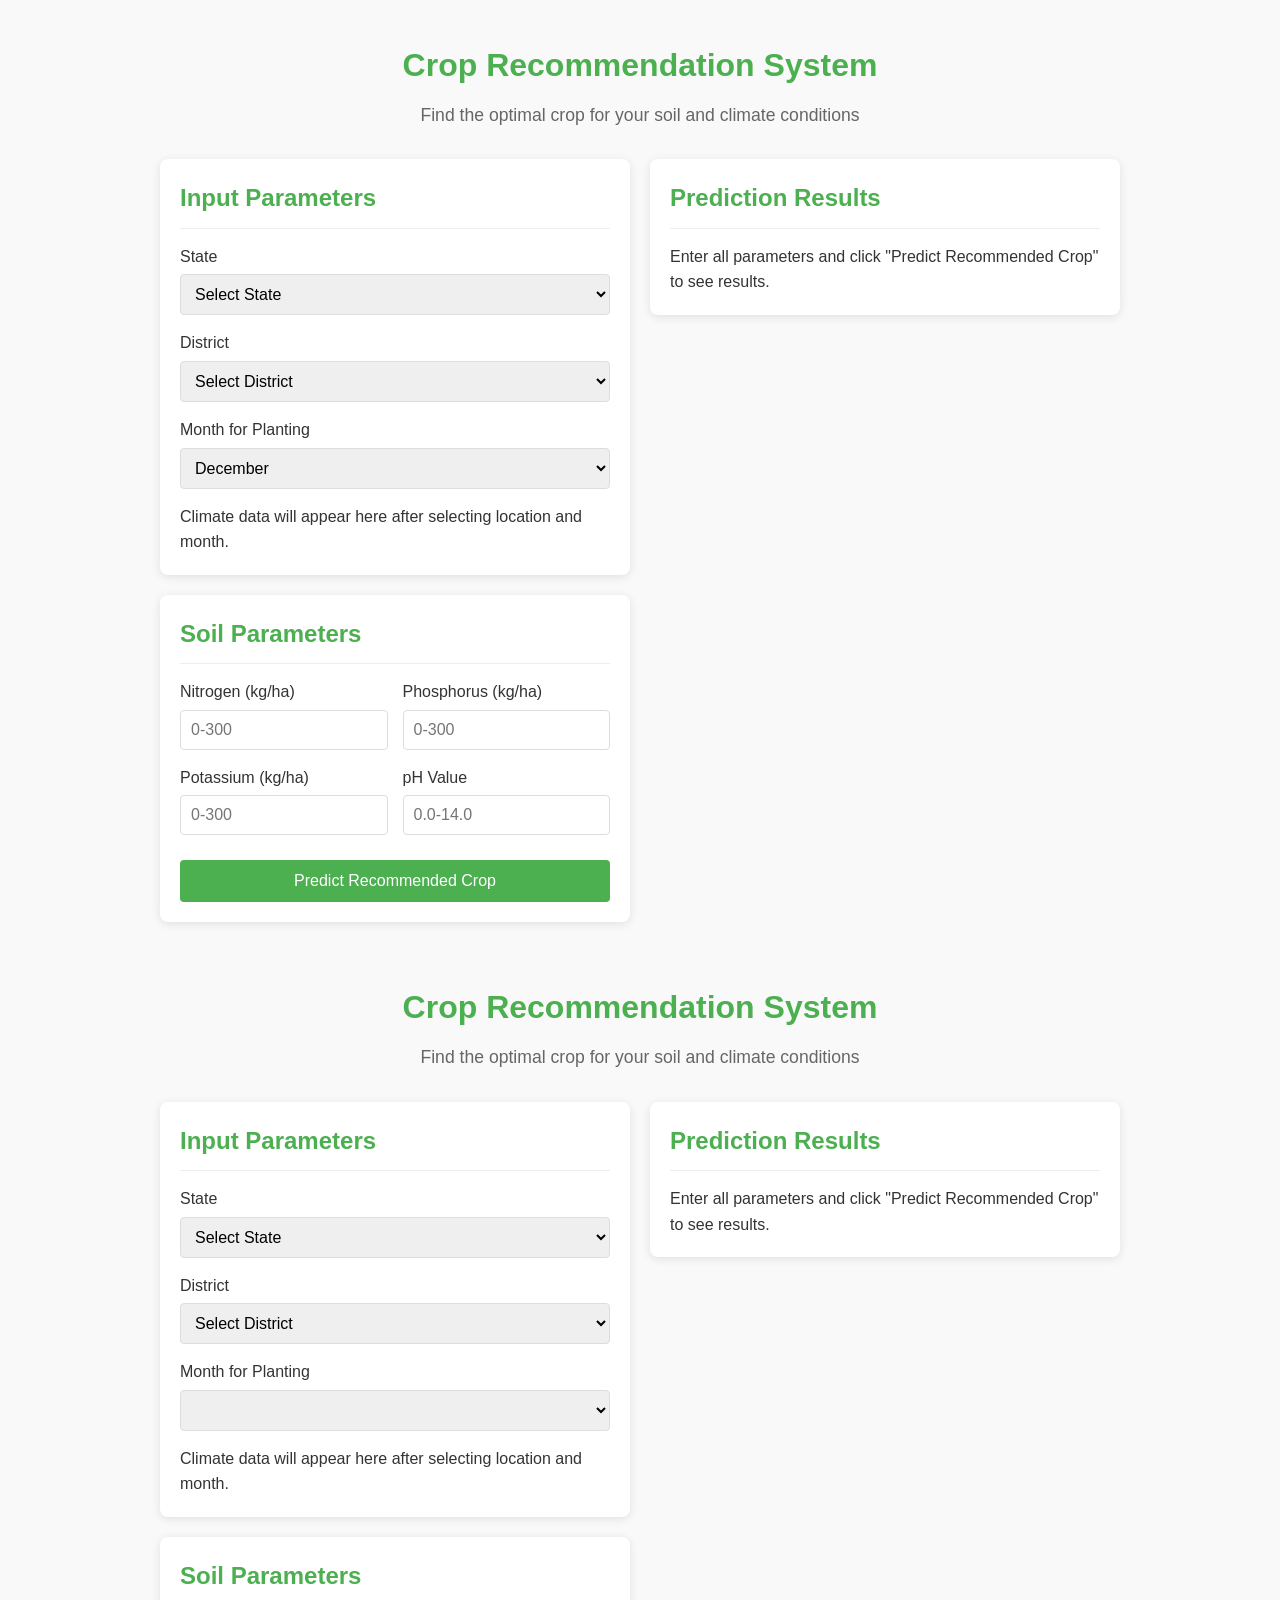
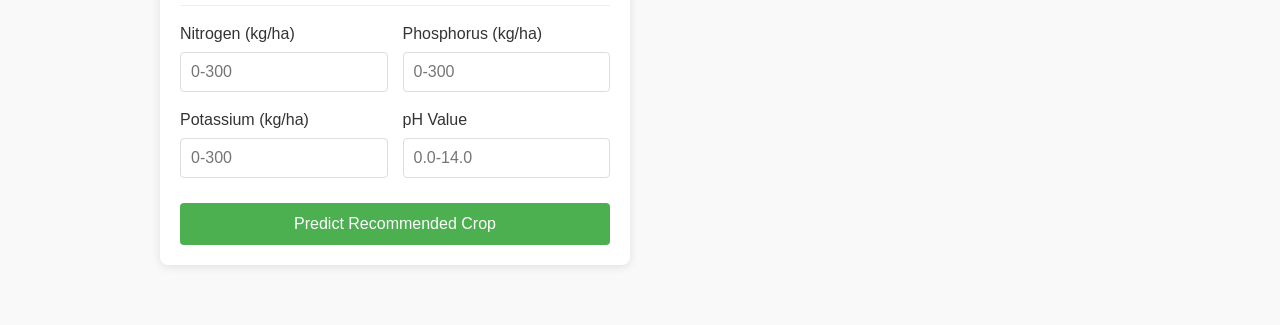
<file: index.html>
<!DOCTYPE html>
<html lang="en">
<head>
    <meta charset="UTF-8">
    <meta name="viewport" content="width=device-width, initial-scale=1.0">
    <title>Crop Recommendation System</title>
    <link rel="stylesheet" href="https://cdnjs.cloudflare.com/ajax/libs/font-awesome/5.15.4/css/all.min.css">
    <style>
        :root {
            --primary-color: #4CAF50;
            --secondary-color: #2E7D32;
            --light-color: #E8F5E9;
            --dark-color: #1B5E20;
            --gray-color: #f5f5f5;
            --text-color: #333;
            --border-radius: 8px;
            --shadow: 0 2px 10px rgba(0, 0, 0, 0.1);
        }

        * {
            box-sizing: border-box;
            margin: 0;
            padding: 0;
        }

        body {
            font-family: 'Segoe UI', Tahoma, Geneva, Verdana, sans-serif;
            line-height: 1.6;
            color: var(--text-color);
            background-color: #f9f9f9;
            padding: 20px;
        }

        .container {
            max-width: 1000px;
            margin: 0 auto;
            padding: 20px;
        }

        header {
            text-align: center;
            margin-bottom: 30px;
        }

        header h1 {
            color: var(--primary-color);
            margin-bottom: 10px;
        }

        header p {
            color: #666;
            font-size: 1.1rem;
        }

        .main-content {
            display: flex;
            flex-wrap: wrap;
            gap: 20px;
        }

        .input-section, .result-section {
            flex: 1;
            min-width: 300px;
        }

        .card {
            background-color: white;
            border-radius: var(--border-radius);
            box-shadow: var(--shadow);
            padding: 20px;
            margin-bottom: 20px;
        }

        .card h2 {
            color: var(--primary-color);
            margin-bottom: 15px;
            padding-bottom: 10px;
            border-bottom: 1px solid #eee;
        }

        .form-group {
            margin-bottom: 15px;
        }

        label {
            display: block;
            margin-bottom: 5px;
            font-weight: 500;
        }

        input, select {
            width: 100%;
            padding: 10px;
            border: 1px solid #ddd;
            border-radius: 4px;
            font-size: 1rem;
        }

        input:focus, select:focus {
            outline: none;
            border-color: var(--primary-color);
            box-shadow: 0 0 0 2px rgba(76, 175, 80, 0.2);
        }

        .form-row {
            display: flex;
            gap: 15px;
        }

        .form-row .form-group {
            flex: 1;
        }

        button {
            background-color: var(--primary-color);
            color: white;
            border: none;
            padding: 12px 20px;
            font-size: 1rem;
            font-weight: 500;
            border-radius: 4px;
            cursor: pointer;
            transition: background-color 0.2s;
            width: 100%;
            margin-top: 10px;
        }

        button:hover {
            background-color: var(--secondary-color);
        }

        #loading {
            display: none;
            text-align: center;
            margin: 20px 0;
        }

        .spinner {
            border: 4px solid rgba(0, 0, 0, 0.1);
            border-radius: 50%;
            border-top: 4px solid var(--primary-color);
            width: 40px;
            height: 40px;
            animation: spin 1s linear infinite;
            margin: 0 auto;
        }

        @keyframes spin {
            0% { transform: rotate(0deg); }
            100% { transform: rotate(360deg); }
        }

        .climate-card {
            background-color: var(--light-color);
            border-radius: var(--border-radius);
            padding: 15px;
            margin-top: 15px;
        }

        .climate-card h3 {
            color: var(--secondary-color);
            margin-bottom: 10px;
            font-size: 1.1rem;
        }

        .climate-info {
            display: flex;
            flex-wrap: wrap;
            gap: 15px;
        }

        .climate-item {
            flex: 1;
            min-width: 100px;
            padding: 10px;
            background-color: white;
            border-radius: 4px;
            box-shadow: 0 1px 3px rgba(0, 0, 0, 0.1);
            display: flex;
            align-items: center;
            gap: 10px;
        }

        .climate-item i {
            color: var(--primary-color);
            font-size: 1.2rem;
        }

        .result-card {
            background-color: white;
            border-radius: var(--border-radius);
            box-shadow: var(--shadow);
            padding: 20px;
            text-align: center;
        }

        .crop-result {
            margin: 20px 0;
        }

        .crop-result i {
            color: var(--primary-color);
            font-size: 3rem;
            margin-bottom: 10px;
        }

        .crop-result h3 {
            color: var(--secondary-color);
            font-size: 1.5rem;
        }

        .climate-summary {
            background-color: var(--gray-color);
            border-radius: var(--border-radius);
            padding: 15px;
            text-align: left;
        }

        .climate-summary p {
            margin-bottom: 10px;
            font-weight: 500;
        }

        .climate-summary ul {
            list-style-type: none;
        }

        .climate-summary li {
            margin-bottom: 5px;
            display: flex;
            justify-content: space-between;
        }

        .error {
            color: #d32f2f;
            background-color: #ffebee;
            padding: 10px;
            border-radius: 4px;
            margin-top: 10px;
        }

        @media (max-width: 768px) {
            .main-content {
                flex-direction: column;
            }
            
            .input-section, .result-section {
                width: 100%;
            }
        }
    </style>
</head>
<body>
    <div class="container">
        <header>
            <h1>Crop Recommendation System</h1>
            <p>Find the optimal crop for your soil and climate conditions</p>
        </header>

        <div class="main-content">
            <div class="input-section">
                <div class="card">
                    <h2>Input Parameters</h2>
                    
                    <div class="form-group">
                        <label for="state">State</label>
                        <select id="state" required>
                            <option value="">Select State</option>
                            <option value="Andhra Pradesh">Andhra Pradesh</option>
                            <option value="Assam">Assam</option>
                            <option value="Bihar">Bihar</option>
                            <option value="Chhattisgarh">Chhattisgarh</option>
                            <option value="Gujarat">Gujarat</option>
                            <option value="Haryana">Haryana</option>
                            <option value="Karnataka">Karnataka</option>
                            <option value="Kerala">Kerala</option>
                            <option value="Madhya Pradesh">Madhya Pradesh</option>
                            <option value="Maharashtra">Maharashtra</option>
                            <option value="Odisha">Odisha</option>
                            <option value="Punjab">Punjab</option>
                            <option value="Rajasthan">Rajasthan</option>
                            <option value="Tamil Nadu">Tamil Nadu</option>
                            <option value="Telangana">Telangana</option>
                            <option value="Uttar Pradesh">Uttar Pradesh</option>
                            <option value="West Bengal">West Bengal</option>
                        </select>
                    </div>
                    
                    <div class="form-group">
                        <label for="district">District</label>
                        <select id="district" required>
                            <option value="">Select District</option>
                            <!-- Will be populated based on state -->
                            <option value="Sample District">Sample District</option>
                        </select>
                    </div>
                    
                    <div class="form-group">
                        <label for="month">Month for Planting</label>
                        <select id="month" required>
                            <!-- Populated via JavaScript -->
                        </select>
                    </div>
                    
                    <div id="climate-info">
                        <!-- Climate information will be displayed here -->
                        <p>Climate data will appear here after selecting location and month.</p>
                    </div>
                </div>
                
                <div class="card">
                    <h2>Soil Parameters</h2>
                    
                    <div class="form-row">
                        <div class="form-group">
                            <label for="nitrogen">Nitrogen (kg/ha)</label>
                            <input type="number" id="nitrogen" min="0" max="300" placeholder="0-300" required>
                        </div>
                        
                        <div class="form-group">
                            <label for="phosphorus">Phosphorus (kg/ha)</label>
                            <input type="number" id="phosphorus" min="0" max="300" placeholder="0-300" required>
                        </div>
                    </div>
                    
                    <div class="form-row">
                        <div class="form-group">
                            <label for="potassium">Potassium (kg/ha)</label>
                            <input type="number" id="potassium" min="0" max="300" placeholder="0-300" required>
                        </div>
                        
                        <div class="form-group">
                            <label for="ph">pH Value</label>
                            <input type="number" id="ph" min="0" max="14" step="0.1" placeholder="0.0-14.0" required>
                        </div>
                    </div>
                    
                    <button id="predict-btn">Predict Recommended Crop</button>
                </div>
            </div>
            
            <div class="result-section">
                <div class="card">
                    <h2>Prediction Results</h2>
                    
                    <div id="loading">
                        <div class="spinner"></div>
                        <p>Analyzing your inputs...</p>
                    </div>
                    
                    <div id="result">
                        <!-- Results will be displayed here -->
                        <p>Enter all parameters and click "Predict Recommended Crop" to see results.</p>
                    </div>
                </div>
            </div>
        </div>
    </div>

    <script src="script.js"></script>
</body>

<!DOCTYPE html>
<html lang="en">
<head>
    <meta charset="UTF-8">
    <meta name="viewport" content="width=device-width, initial-scale=1.0">
    <title>Crop Recommendation System</title>
    <link rel="stylesheet" href="https://cdnjs.cloudflare.com/ajax/libs/font-awesome/5.15.4/css/all.min.css">
    <style>
        :root {
            --primary-color: #4CAF50;
            --secondary-color: #2E7D32;
            --light-color: #E8F5E9;
            --dark-color: #1B5E20;
            --gray-color: #f5f5f5;
            --text-color: #333;
            --border-radius: 8px;
            --shadow: 0 2px 10px rgba(0, 0, 0, 0.1);
        }

        * {
            box-sizing: border-box;
            margin: 0;
            padding: 0;
        }

        body {
            font-family: 'Segoe UI', Tahoma, Geneva, Verdana, sans-serif;
            line-height: 1.6;
            color: var(--text-color);
            background-color: #f9f9f9;
            padding: 20px;
        }

        .container {
            max-width: 1000px;
            margin: 0 auto;
            padding: 20px;
        }

        header {
            text-align: center;
            margin-bottom: 30px;
        }

        header h1 {
            color: var(--primary-color);
            margin-bottom: 10px;
        }

        header p {
            color: #666;
            font-size: 1.1rem;
        }

        .main-content {
            display: flex;
            flex-wrap: wrap;
            gap: 20px;
        }

        .input-section, .result-section {
            flex: 1;
            min-width: 300px;
        }

        .card {
            background-color: white;
            border-radius: var(--border-radius);
            box-shadow: var(--shadow);
            padding: 20px;
            margin-bottom: 20px;
        }

        .card h2 {
            color: var(--primary-color);
            margin-bottom: 15px;
            padding-bottom: 10px;
            border-bottom: 1px solid #eee;
        }

        .form-group {
            margin-bottom: 15px;
        }

        label {
            display: block;
            margin-bottom: 5px;
            font-weight: 500;
        }

        input, select {
            width: 100%;
            padding: 10px;
            border: 1px solid #ddd;
            border-radius: 4px;
            font-size: 1rem;
        }

        input:focus, select:focus {
            outline: none;
            border-color: var(--primary-color);
            box-shadow: 0 0 0 2px rgba(76, 175, 80, 0.2);
        }

        .form-row {
            display: flex;
            gap: 15px;
        }

        .form-row .form-group {
            flex: 1;
        }

        button {
            background-color: var(--primary-color);
            color: white;
            border: none;
            padding: 12px 20px;
            font-size: 1rem;
            font-weight: 500;
            border-radius: 4px;
            cursor: pointer;
            transition: background-color 0.2s;
            width: 100%;
            margin-top: 10px;
        }

        button:hover {
            background-color: var(--secondary-color);
        }

        #loading {
            display: none;
            text-align: center;
            margin: 20px 0;
        }

        .spinner {
            border: 4px solid rgba(0, 0, 0, 0.1);
            border-radius: 50%;
            border-top: 4px solid var(--primary-color);
            width: 40px;
            height: 40px;
            animation: spin 1s linear infinite;
            margin: 0 auto;
        }

        @keyframes spin {
            0% { transform: rotate(0deg); }
            100% { transform: rotate(360deg); }
        }

        .climate-card {
            background-color: var(--light-color);
            border-radius: var(--border-radius);
            padding: 15px;
            margin-top: 15px;
        }

        .climate-card h3 {
            color: var(--secondary-color);
            margin-bottom: 10px;
            font-size: 1.1rem;
        }

        .climate-info {
            display: flex;
            flex-wrap: wrap;
            gap: 15px;
        }

        .climate-item {
            flex: 1;
            min-width: 100px;
            padding: 10px;
            background-color: white;
            border-radius: 4px;
            box-shadow: 0 1px 3px rgba(0, 0, 0, 0.1);
            display: flex;
            align-items: center;
            gap: 10px;
        }

        .climate-item i {
            color: var(--primary-color);
            font-size: 1.2rem;
        }

        .result-card {
            background-color: white;
            border-radius: var(--border-radius);
            box-shadow: var(--shadow);
            padding: 20px;
            text-align: center;
        }

        .crop-result {
            margin: 20px 0;
        }

        .crop-result i {
            color: var(--primary-color);
            font-size: 3rem;
            margin-bottom: 10px;
        }

        .crop-result h3 {
            color: var(--secondary-color);
            font-size: 1.5rem;
        }

        .climate-summary {
            background-color: var(--gray-color);
            border-radius: var(--border-radius);
            padding: 15px;
            text-align: left;
        }

        .climate-summary p {
            margin-bottom: 10px;
            font-weight: 500;
        }

        .climate-summary ul {
            list-style-type: none;
        }

        .climate-summary li {
            margin-bottom: 5px;
            display: flex;
            justify-content: space-between;
        }

        .error {
            color: #d32f2f;
            background-color: #ffebee;
            padding: 10px;
            border-radius: 4px;
            margin-top: 10px;
        }

        @media (max-width: 768px) {
            .main-content {
                flex-direction: column;
            }
            
            .input-section, .result-section {
                width: 100%;
            }
        }
    </style>
</head>
<body>
    <div class="container">
        <header>
            <h1>Crop Recommendation System</h1>
            <p>Find the optimal crop for your soil and climate conditions</p>
        </header>

        <div class="main-content">
            <div class="input-section">
                <div class="card">
                    <h2>Input Parameters</h2>
                    
                    <div class="form-group">
                        <label for="state">State</label>
                        <select id="state" required>
                            <option value="">Select State</option>
                            <option value="Andhra Pradesh">Andhra Pradesh</option>
                            <option value="Assam">Assam</option>
                            <option value="Bihar">Bihar</option>
                            <option value="Chhattisgarh">Chhattisgarh</option>
                            <option value="Gujarat">Gujarat</option>
                            <option value="Haryana">Haryana</option>
                            <option value="Karnataka">Karnataka</option>
                            <option value="Kerala">Kerala</option>
                            <option value="Madhya Pradesh">Madhya Pradesh</option>
                            <option value="Maharashtra">Maharashtra</option>
                            <option value="Odisha">Odisha</option>
                            <option value="Punjab">Punjab</option>
                            <option value="Rajasthan">Rajasthan</option>
                            <option value="Tamil Nadu">Tamil Nadu</option>
                            <option value="Telangana">Telangana</option>
                            <option value="Uttar Pradesh">Uttar Pradesh</option>
                            <option value="West Bengal">West Bengal</option>
                        </select>
                    </div>
                    
                    <div class="form-group">
                        <label for="district">District</label>
                        <select id="district" required>
                            <option value="">Select District</option>
                            <!-- Will be populated based on state -->
                            <option value="Sample District">Sample District</option>
                        </select>
                    </div>
                    
                    <div class="form-group">
                        <label for="month">Month for Planting</label>
                        <select id="month" required>
                            <!-- Populated via JavaScript -->
                        </select>
                    </div>
                    
                    <div id="climate-info">
                        <!-- Climate information will be displayed here -->
                        <p>Climate data will appear here after selecting location and month.</p>
                    </div>
                </div>
                
                <div class="card">
                    <h2>Soil Parameters</h2>
                    
                    <div class="form-row">
                        <div class="form-group">
                            <label for="nitrogen">Nitrogen (kg/ha)</label>
                            <input type="number" id="nitrogen" min="0" max="300" placeholder="0-300" required>
                        </div>
                        
                        <div class="form-group">
                            <label for="phosphorus">Phosphorus (kg/ha)</label>
                            <input type="number" id="phosphorus" min="0" max="300" placeholder="0-300" required>
                        </div>
                    </div>
                    
                    <div class="form-row">
                        <div class="form-group">
                            <label for="potassium">Potassium (kg/ha)</label>
                            <input type="number" id="potassium" min="0" max="300" placeholder="0-300" required>
                        </div>
                        
                        <div class="form-group">
                            <label for="ph">pH Value</label>
                            <input type="number" id="ph" min="0" max="14" step="0.1" placeholder="0.0-14.0" required>
                        </div>
                    </div>
                    
                    <button id="predict-btn">Predict Recommended Crop</button>
                </div>
            </div>
            
            <div class="result-section">
                <div class="card">
                    <h2>Prediction Results</h2>
                    
                    <div id="loading">
                        <div class="spinner"></div>
                        <p>Analyzing your inputs...</p>
                    </div>
                    
                    <div id="result">
                        <!-- Results will be displayed here -->
                        <p>Enter all parameters and click "Predict Recommended Crop" to see results.</p>
                    </div>
                </div>
            </div>
        </div>
    </div>

    <script src="script.js"></script>
</body>

</html>
</file>
